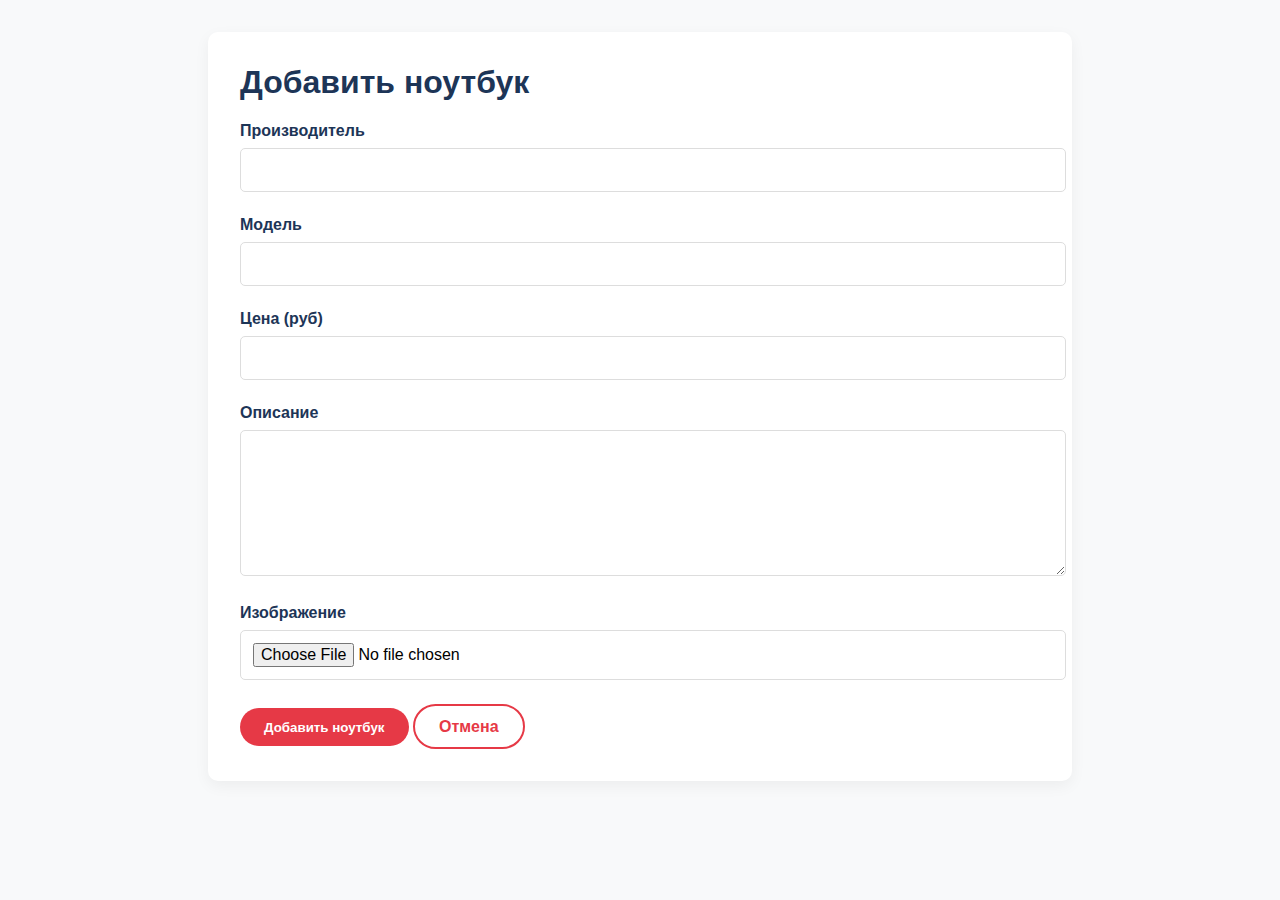
<file: templates/add_notebook.html>
<!DOCTYPE html>
<html lang="ru">
<head>
    <meta charset="UTF-8">
    <meta name="viewport" content="width=device-width, initial-scale=1.0">
    <title>Добавить ноутбук - LightWeb</title>
    <link rel="stylesheet" href="https://cdnjs.cloudflare.com/ajax/libs/font-awesome/6.0.0-beta3/css/all.min.css">
    <style>
        :root {
            --primary: #e63946;
            --secondary: #1d3557;
            --light: #f1faee;
            --accent: #a8dadc;
            --dark: #1d3557;
        }

        body {
            font-family: 'Segoe UI', Tahoma, Geneva, Verdana, sans-serif;
            margin: 0;
            padding: 0;
            background-color: #f8f9fa;
        }

        .container {
            max-width: 800px;
            margin: 2rem auto;
            padding: 2rem;
            background: white;
            border-radius: 10px;
            box-shadow: 0 5px 15px rgba(0,0,0,0.05);
        }

        h1 {
            color: var(--secondary);
            margin-top: 0;
        }

        .form-group {
            margin-bottom: 1.5rem;
        }

        label {
            display: block;
            margin-bottom: 0.5rem;
            font-weight: 600;
            color: var(--secondary);
        }

        .form-control {
            width: 100%;
            padding: 0.75rem;
            border: 1px solid #ddd;
            border-radius: 5px;
            font-size: 1rem;
        }

        textarea.form-control {
            min-height: 120px;
        }

        .btn {
            display: inline-block;
            padding: 0.7rem 1.5rem;
            border-radius: 50px;
            text-decoration: none;
            font-weight: 600;
            transition: all 0.3s;
            cursor: pointer;
            border: none;
        }

        .btn-primary {
            background-color: var(--primary);
            color: white;
        }

        .btn-outline {
            background-color: transparent;
            border: 2px solid var(--primary);
            color: var(--primary);
        }

        .btn:hover {
            transform: translateY(-2px);
            box-shadow: 0 5px 10px rgba(0,0,0,0.1);
        }

        .preview-image {
            max-width: 300px;
            max-height: 200px;
            margin-top: 1rem;
            display: none;
        }
    </style>
</head>
<body>
    <div class="container">
        <h1>Добавить ноутбук</h1>
        
        <form method="POST" enctype="multipart/form-data">
            <div class="form-group">
                <label for="company">Производитель</label>
                <input type="text" id="company" name="company" class="form-control" required>
            </div>
            
            <div class="form-group">
                <label for="model">Модель</label>
                <input type="text" id="model" name="model" class="form-control" required>
            </div>
            
            <div class="form-group">
                <label for="price">Цена (руб)</label>
                <input type="number" id="price" name="price" class="form-control" required>
            </div>
            
            <div class="form-group">
                <label for="description">Описание</label>
                <textarea id="description" name="description" class="form-control"></textarea>
            </div>
            
            <div class="form-group">
                <label for="image">Изображение</label>
                <input type="file" id="image" name="image" class="form-control" accept="image/*" 
                       onchange="previewImage(this)">
                <img id="preview" class="preview-image" alt="Предпросмотр изображения">
            </div>
            
            <button type="submit" class="btn btn-primary">Добавить ноутбук</button>
            <a href="{{ url_for('profile') }}" class="btn btn-outline">Отмена</a>
        </form>
    </div>

    <script>
        function previewImage(input) {
            const preview = document.getElementById('preview');
            const file = input.files[0];
            
            if (file) {
                const reader = new FileReader();
                
                reader.onload = function(e) {
                    preview.src = e.target.result;
                    preview.style.display = 'block';
                }
                
                reader.readAsDataURL(file);
            } else {
                preview.src = '';
                preview.style.display = 'none';
            }
        }
    </script>
</body>
</html>
</file>
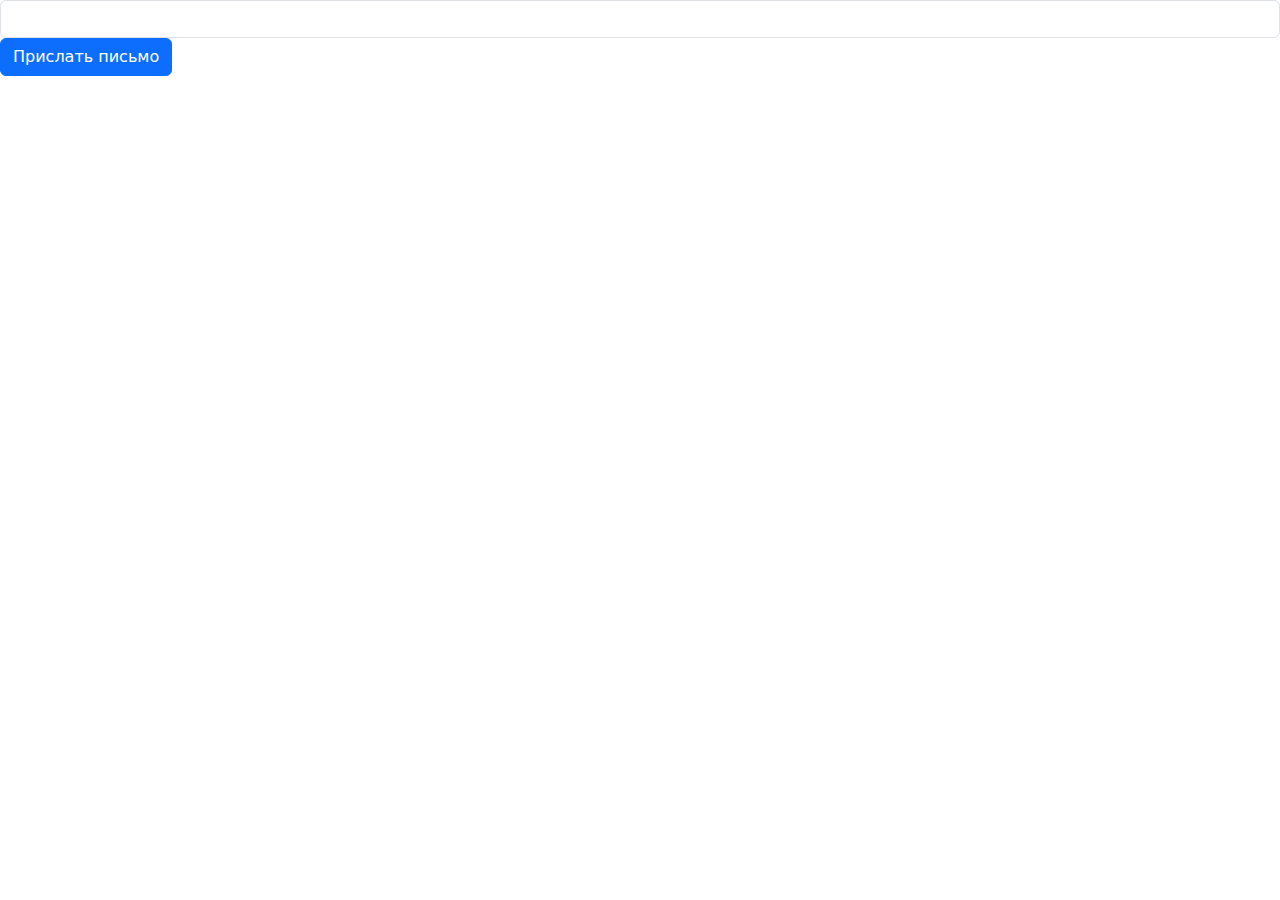
<file: templates/mail_me.html>
<!DOCTYPE html>
<html lang="en">
<head>
    <meta charset="UTF-8">
    <link href="https://cdn.jsdelivr.net/npm/bootstrap@5.3.3/dist/css/bootstrap.min.css" rel="stylesheet"
          integrity="sha384-QWTKZyjpPEjISv5WaRU9OFeRpok6YctnYmDr5pNlyT2bRjXh0JMhjY6hW+ALEwIH" crossorigin="anonymous">
    <title>Title</title>
</head>
<body>
<form method="POST" class="form-group">
    <input type="email" class="form-control" name="email">
    <button type="submit" class="btn btn-primary">Прислать письмо</button>
</form>
</body>
</html>
</file>
